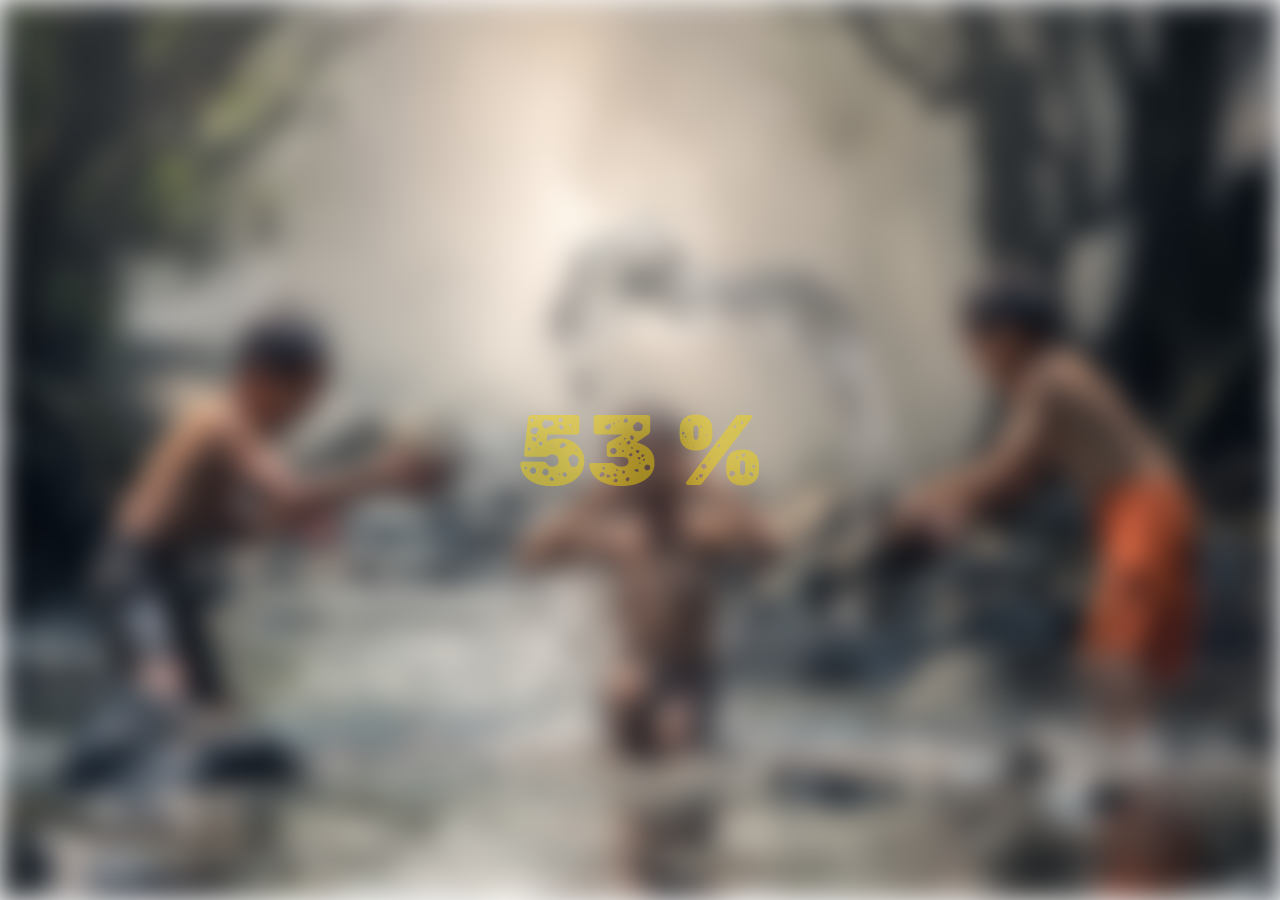
<file: index.html>
<!DOCTYPE html>
<html lang="en">
  <head>
    <meta charset="UTF-8" />
    <meta name="viewport" content="width=device-width, initial-scale=1.0" />
    <link rel="stylesheet" href="style.css" />
    <title>Document</title>
  </head>
  <body>
    <div id="container">
      <div id="resim"></div>
      <div id="numara"><span>0</span> %</div>
    </div>

    <script src="js.js"></script>
  </body>
</html>
</file>
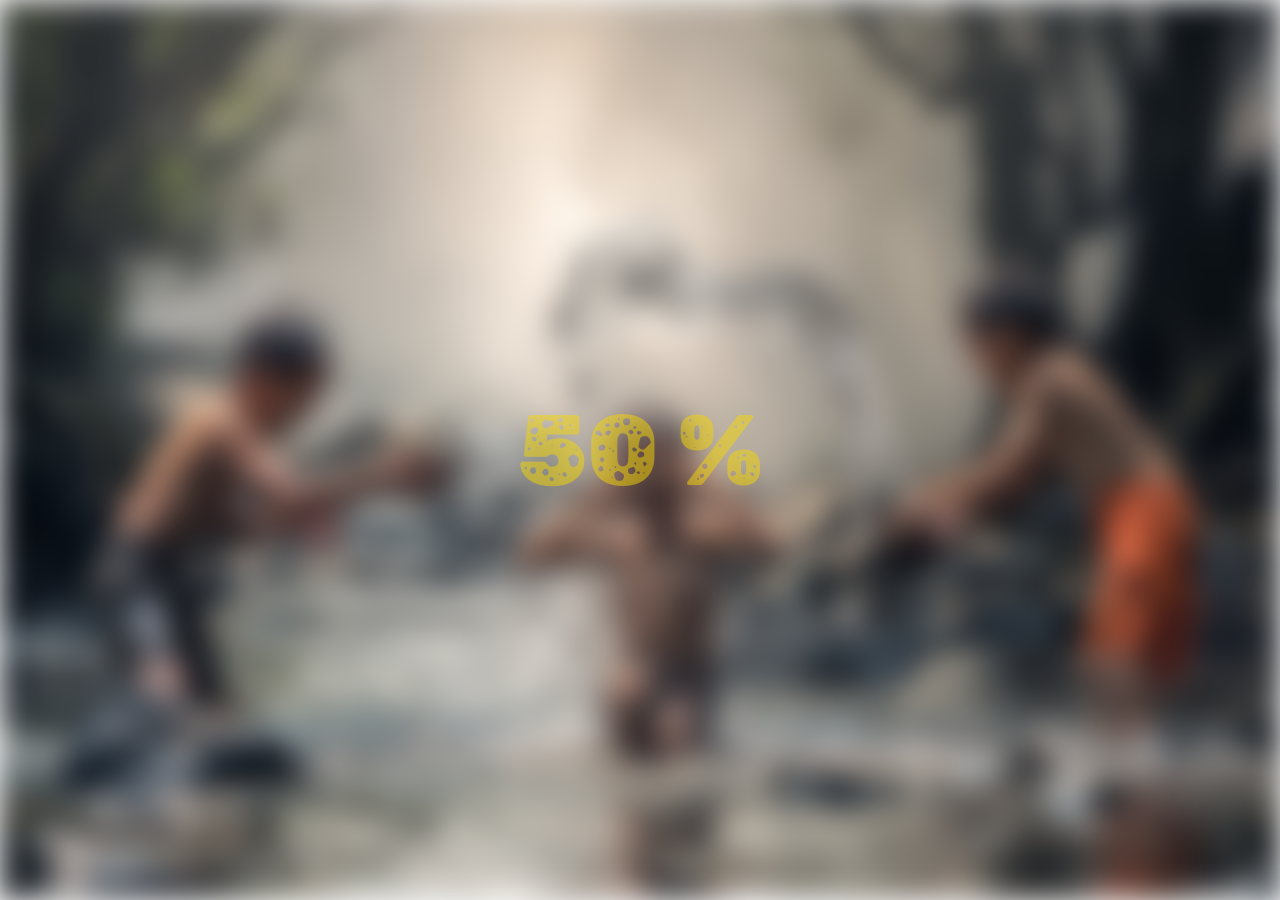
<file: html.html>
<!DOCTYPE html>
<html lang="en">
  <head>
    <meta charset="UTF-8" />
    <meta name="viewport" content="width=device-width, initial-scale=1.0" />
    <link rel="stylesheet" href="css.css" />
    <title>Document</title>
  </head>
  <body>
    <div id="resim"></div>
    <div id="numara"><span>0</span> %</div>
    <script src="js.js"></script>
  </body>
</html>
</file>
<file: style.css>
@import url("https://fonts.googleapis.com/css2?family=Pangolin&family=Rubik+Moonrocks&display=swap");

* {
  box-sizing: border-box;
  margin: 0;
  padding: 0;
}
body {
  height: 100vh;
  width: 100vw;
  overflow: hidden;
}
#resim {
  position: absolute;
  height: 100%;
  width: 100%;
  background: url(resim.jpg);
  /* background-size: cover; */
  background-size: 100% 100%;
  background-repeat: no-repeat;
  filter: blur(30px);
  z-index: -1;
}

#numara {
  position: absolute;
  font-size: 100px;
  font-family: "Pangolin", cursive;
  font-family: "Rubik Moonrocks", sans-serif;
  left: 50%;
  top: 50%;
  transform: translate(-50%, -50%);
  color: #f5d703;
  z-index: 1;
}
@media (max-width: 600px) {
  #container {
    width: 100vw;
    height: 100vh;
    display: flex;
    justify-content: center;
    align-items: center;
  }
  #numara{
    font-size:60px ;
  }
}
</file>
<file: css.css>
@import url("https://fonts.googleapis.com/css2?family=Pangolin&family=Rubik+Moonrocks&display=swap");

* {
  box-sizing: border-box;
  margin: 0;
  padding: 0;
}
body {
  height: 100vh;
  width: 100vw;
  overflow: hidden;
}
#resim {
  position: absolute;
  height: 100%;
  width: 100%;
  background: url(resim.jpg);
  /* background-size: cover; */
  background-size: 100% 100%;
  background-repeat: no-repeat;
  filter: blur(30px);
  z-index: -1;
}

#numara {
  position: absolute;
  font-size: 100px;
  font-family: "Pangolin", cursive;
  font-family: "Rubik Moonrocks", sans-serif;
  left: 50%;
  top: 50%;
  transform: translate(-50%, -50%);
  color: #f5d703;
  z-index: 1;
}
</file>
